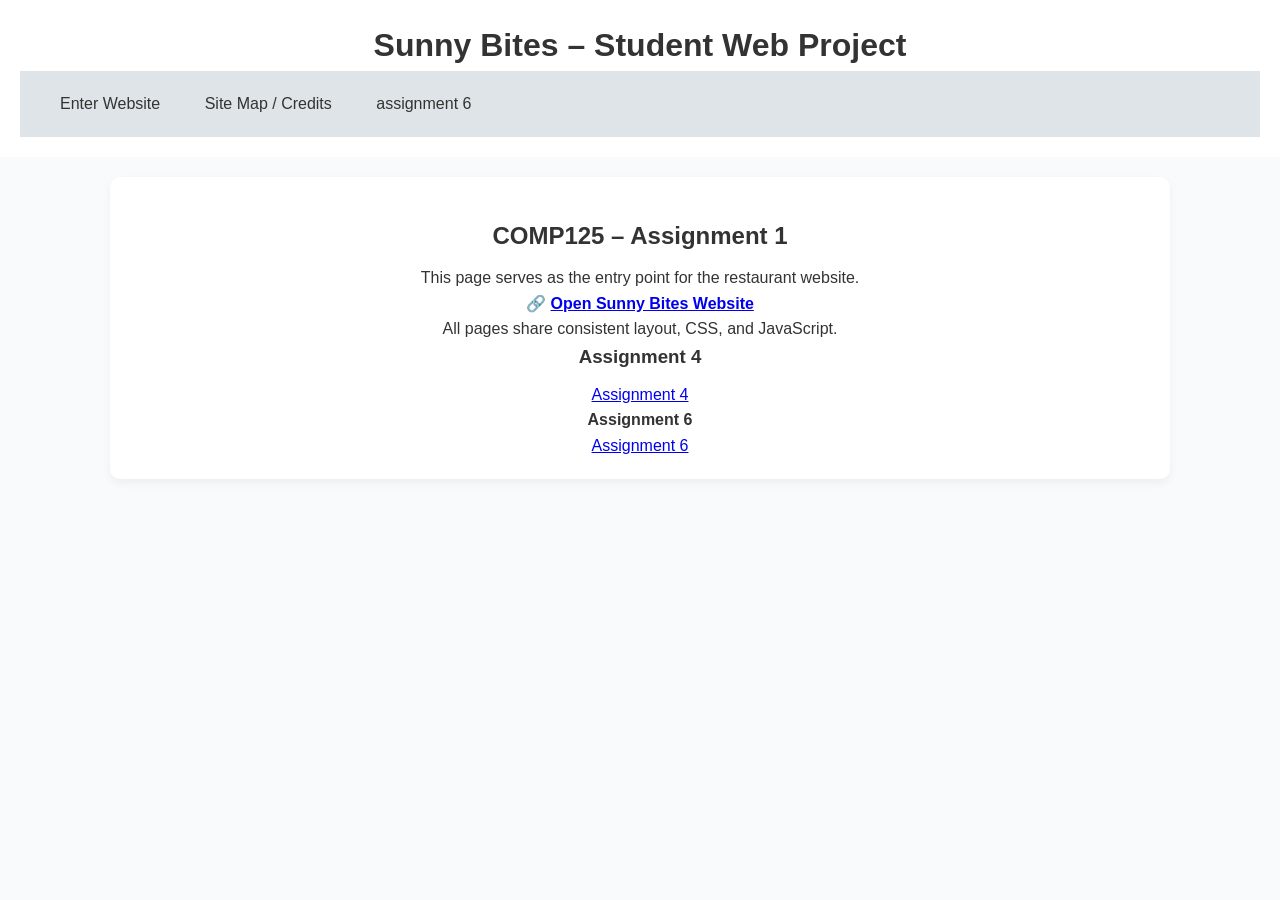
<file: index.html>
<!DOCTYPE html>
<html lang="en">
<head>
  <meta charset="UTF-8">
  <meta name="viewport" content="width=device-width, initial-scale=1.0">
  <title>Project Index | Sunny Bites</title>
  <link rel="stylesheet" href="css/style.css">

  
</head>
<body>

<header>
  <h1>Sunny Bites – Student Web Project</h1>
  <nav>
    <ul class="navbar">
      <li><a href="home.html">Enter Website</a></li>
      <li><a href="sitemap.html">Site Map / Credits</a></li>
      <li><a href="assignment6.html"> assignment 6 </a></li>
    </ul>
  </nav>
</header>

<main class="container">

 
  <div class="card">
    <h2>COMP125 – Assignment 1</h2>

    <p>This page serves as the entry point for the restaurant website.</p>

    <p>
      🔗 <a href="home.html"><strong>Open Sunny Bites Website</strong></a>
    </p>

    <p class="muted">
      All pages share consistent layout, CSS, and JavaScript.
    </p>

    <h3>Assignment 4</h3>
    <a href="assignment4.html">Assignment 4</a>
    <h4> Assignment 6</h4>
    <a href="assignment6.html">Assignment 6</a>
  </div>

 

</body>
</html>
</file>
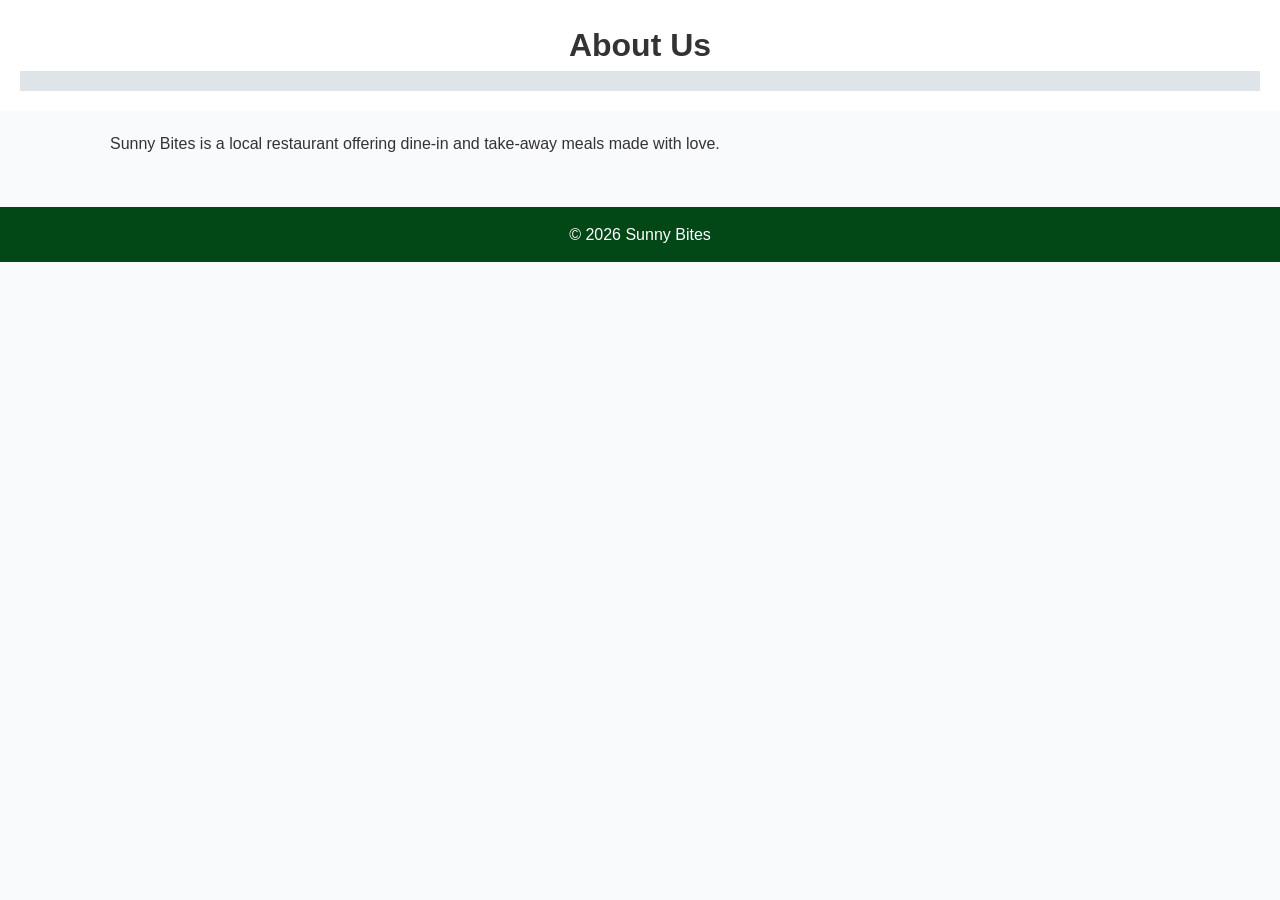
<file: about.html>
<!DOCTYPE html>
<html lang="en">
<head>
<meta charset="UTF-8">
<title>About</title>
<link rel="stylesheet" href="css/style.css">
</head>
<body>

<header>
<h1>About Us</h1>
<nav> <!-- SAME NAV --> </nav>
</header>

<main>
<p>Sunny Bites is a local restaurant offering dine-in and take-away meals made with love.</p>
</main>

<footer>&copy; 2026 Sunny Bites</footer>

</body>
</html>
</file>
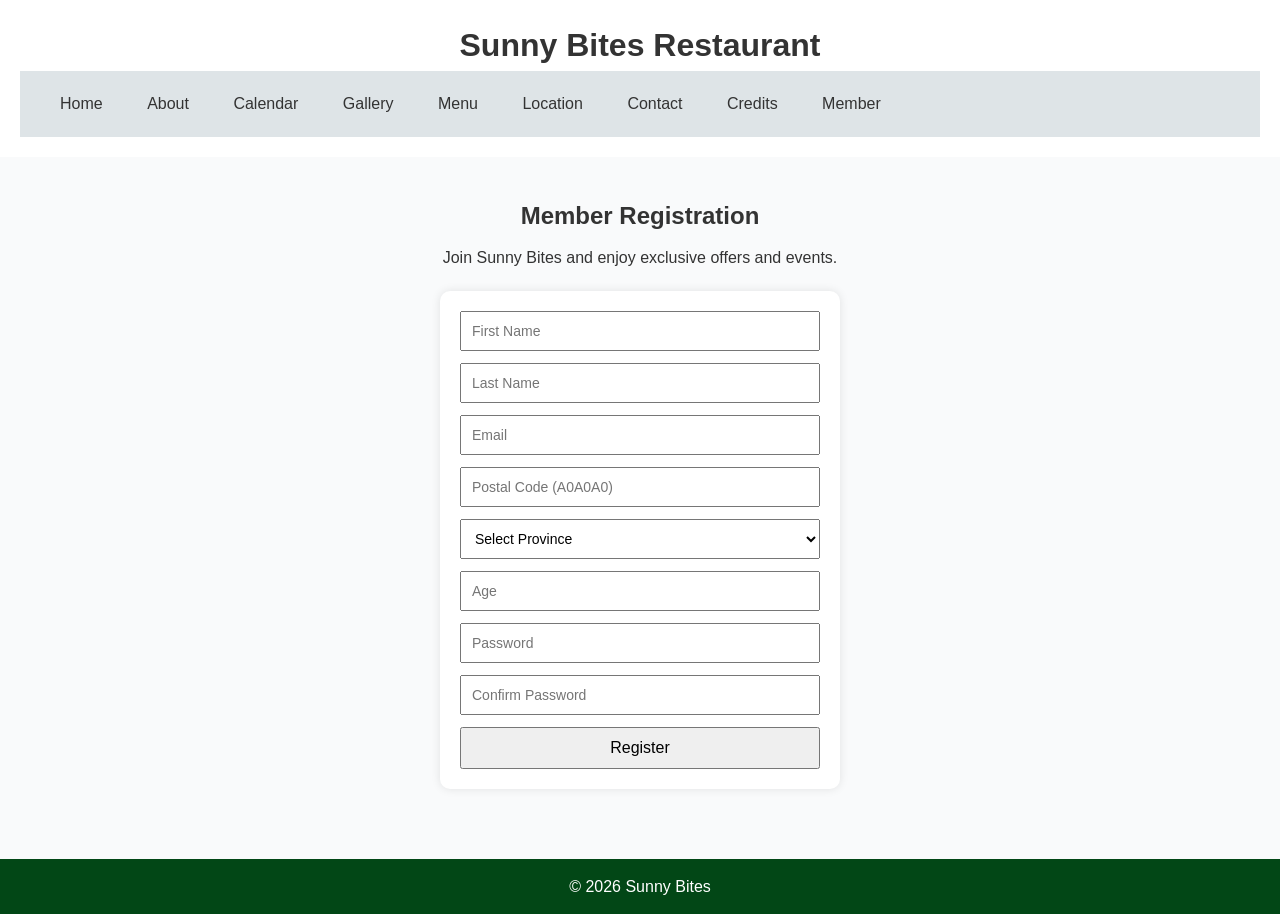
<file: assignment4.html>
<!DOCTYPE html>
<html lang="en">
<head>
<meta charset="UTF-8">
<title>Sunny Bites | Member</title>
<link rel="stylesheet" href="css/style.css">
</head>

<body>

<header>
<h1>Sunny Bites Restaurant</h1>
<nav>
<ul class="navbar">
<li><a href="home.html">Home</a></li>
<li><a href="about.html">About</a></li>
<li><a href="calendar.html">Calendar</a></li>
<li><a href="gallery.html">Gallery</a></li>
<li><a href="menulist.html">Menu</a></li>
<li><a href="location.html">Location</a></li>
<li><a href="contact.html">Contact</a></li>
<li><a href="sitemap.html">Credits</a></li>
<li><a href="assignment4.html">Member</a></li>
</ul>
</nav>
</header>

<main class="container">

<h2>Member Registration</h2>

<p>
Join Sunny Bites and enjoy exclusive offers and events.
</p>

<form id="formulario" method="GET" action="assignment4.html">

<input type="text" id="fname" name="fname" placeholder="First Name">
<input type="text" id="lname" name="lname" placeholder="Last Name">

<input type="text" id="email" name="email" placeholder="Email">

<input type="text" id="postal" name="postal" placeholder="Postal Code (A0A0A0)">

<select id="province" name="province">
<option value="">Select Province</option>
<option>QC</option>
<option>ON</option>
<option>MN</option>
<option>SK</option>
<option>AB</option>
<option>BC</option>
</select>

<input type="number" id="age" name="age" placeholder="Age">

<input type="password" id="password" name="password" placeholder="Password">
<input type="password" id="confirm" name="confirm" placeholder="Confirm Password">

<button type="submit">Register</button>

</form>

</main>

<footer>
<p>&copy; 2026 Sunny Bites</p>
</footer>

<script src="js/assignment4.js" defer></script>

</body>
</html>
</file>
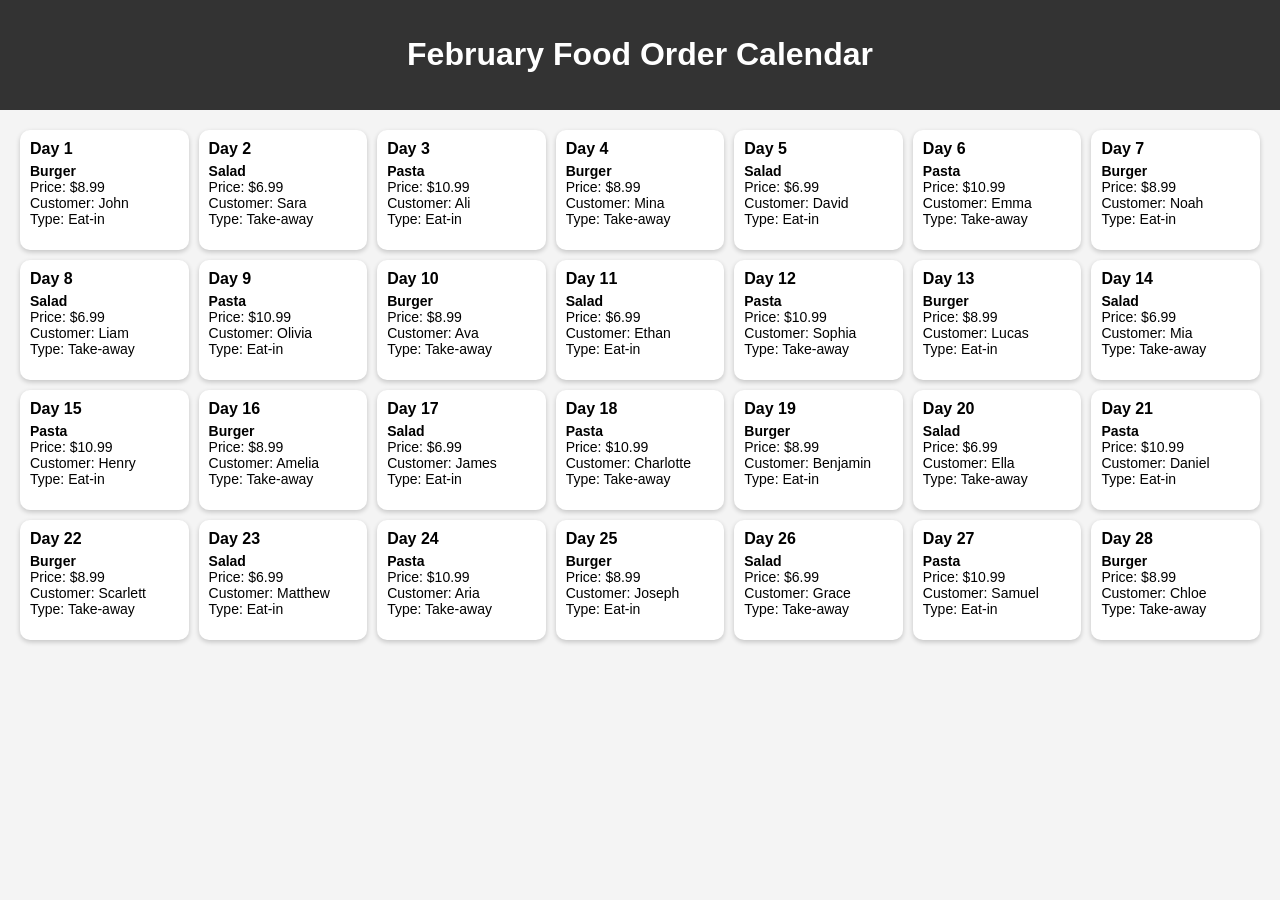
<file: calendar.html>
<!DOCTYPE html>
<html lang="en">
<head>
    <meta charset="UTF-8">
    <meta name="viewport" content="width=device-width, initial-scale=1.0">
    <title>Food Order Calendar</title>

    
    <style>
        body {
            font-family: Arial, sans-serif;
            margin: 0;
            background: #f4f4f4;
        }

        header {
            background: #333;
            color: white;
            padding: 15px;
            text-align: center;
        }

        .calendar {
            display: grid;
            grid-template-columns: repeat(7, 1fr);
            gap: 10px;
            padding: 20px;
        }

        .day {
            background: white;
            padding: 10px;
            border-radius: 10px;
            box-shadow: 0 2px 5px rgba(0,0,0,0.2);
            min-height: 100px;
        }

        .date {
            font-weight: bold;
            margin-bottom: 5px;
        }

        .order {
            font-size: 14px;
            margin-top: 5px;
        }
    </style>
</head>
<body>

<header>
    <h1>February Food Order Calendar</h1>
</header>

<div class="calendar" id="calendar"></div>

<script src="js/calendar.js"></script>
</body>
</html>
</file>
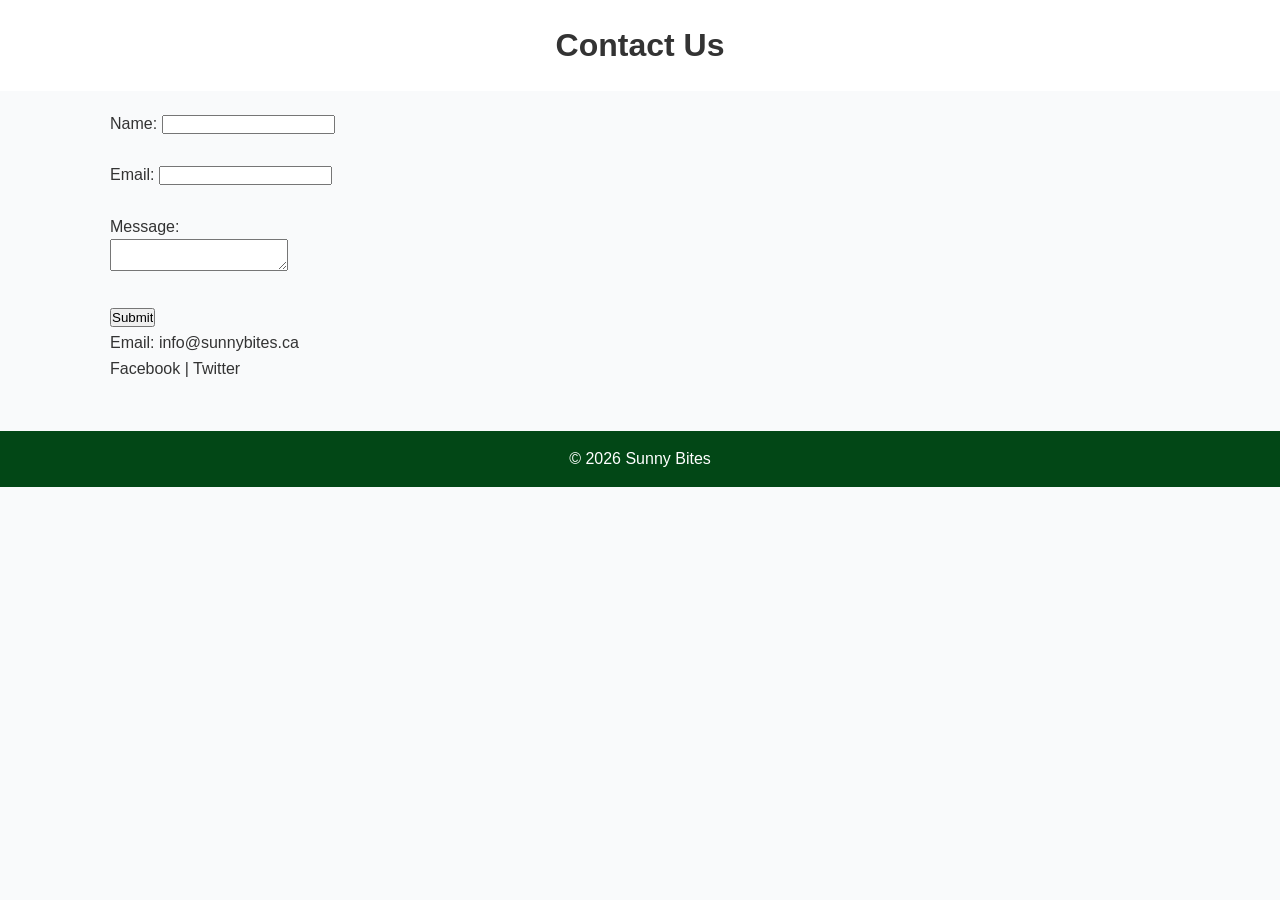
<file: contact.html>
<!DOCTYPE html>
<html>
<head>
<title>Contact</title>
<link rel="stylesheet" href="css/style.css">
</head>
<body>

<header><h1>Contact Us</h1></header>

<main>
<form>
Name: <input type="text"><br><br>
Email: <input type="email"><br><br>
Message:<br>
<textarea></textarea><br><br>
<input type="submit">
</form>

<p>Email: info@sunnybites.ca</p>
<p>Facebook | Twitter</p>
</main>

<footer>&copy; 2026 Sunny Bites</footer>
</body>
</html>
</file>
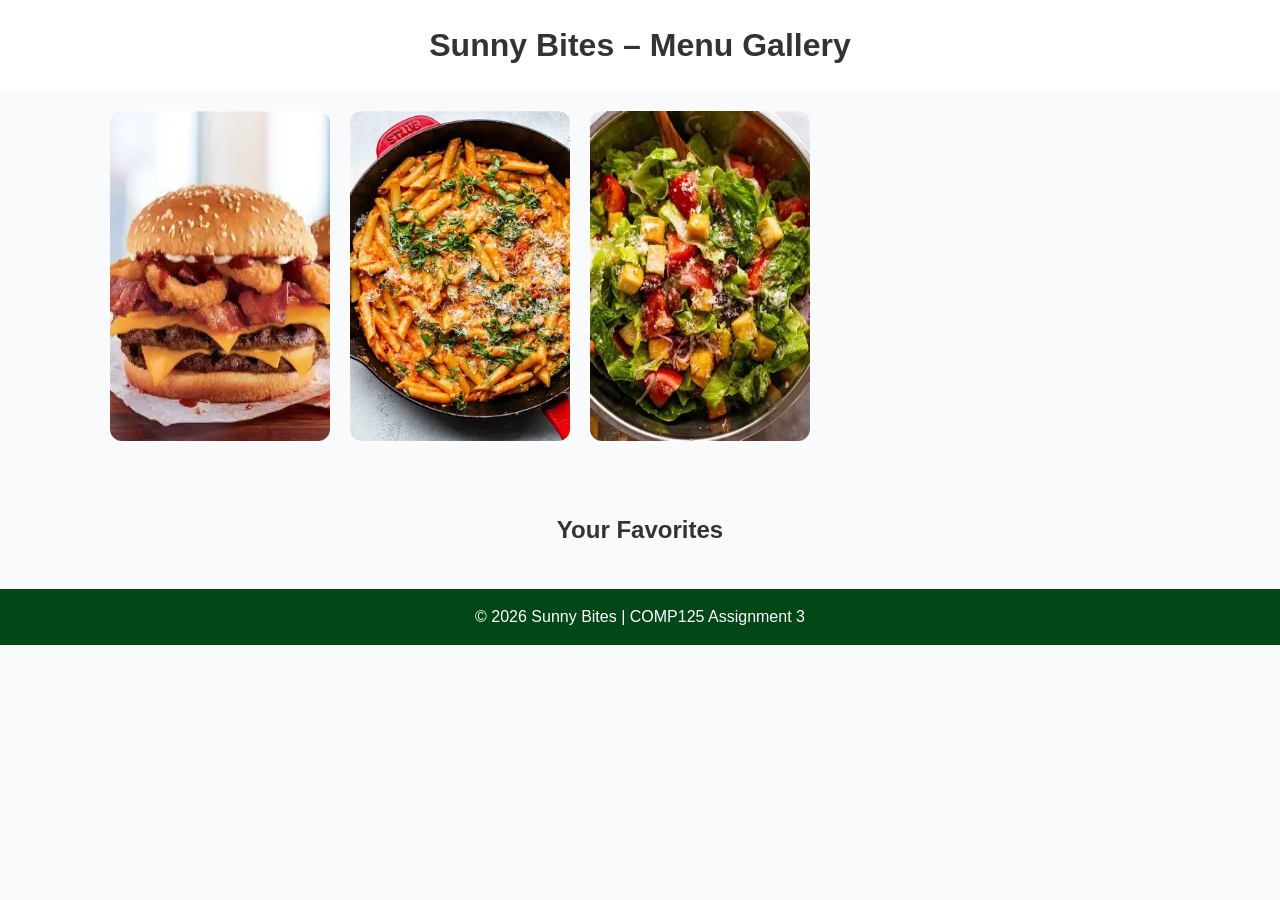
<file: gallery.html>
<!DOCTYPE html>
<html>
<head>
<title>Sunny Bites | Gallery</title>
<link rel="stylesheet" href="css/style.css">
<script defer src="js/gallery.js"></script>
</head>
<body>

<header>
  <h1>Sunny Bites – Menu Gallery</h1>
</header>

<main class="gallery">
  <img src="images/burger.jpg" class="menuPic">
  <img src="images/pasta.jpg" class="menuPic">
  <img src="images/salad.jpg" class="menuPic">
</main>

<section class="favorites-section">
  <h2>Your Favorites</h2>
  <div id="favorites"></div>
</section>

<footer>
  <p>&copy; 2026 Sunny Bites | COMP125 Assignment 3</p>
</footer>

</body>
</html>
</file>
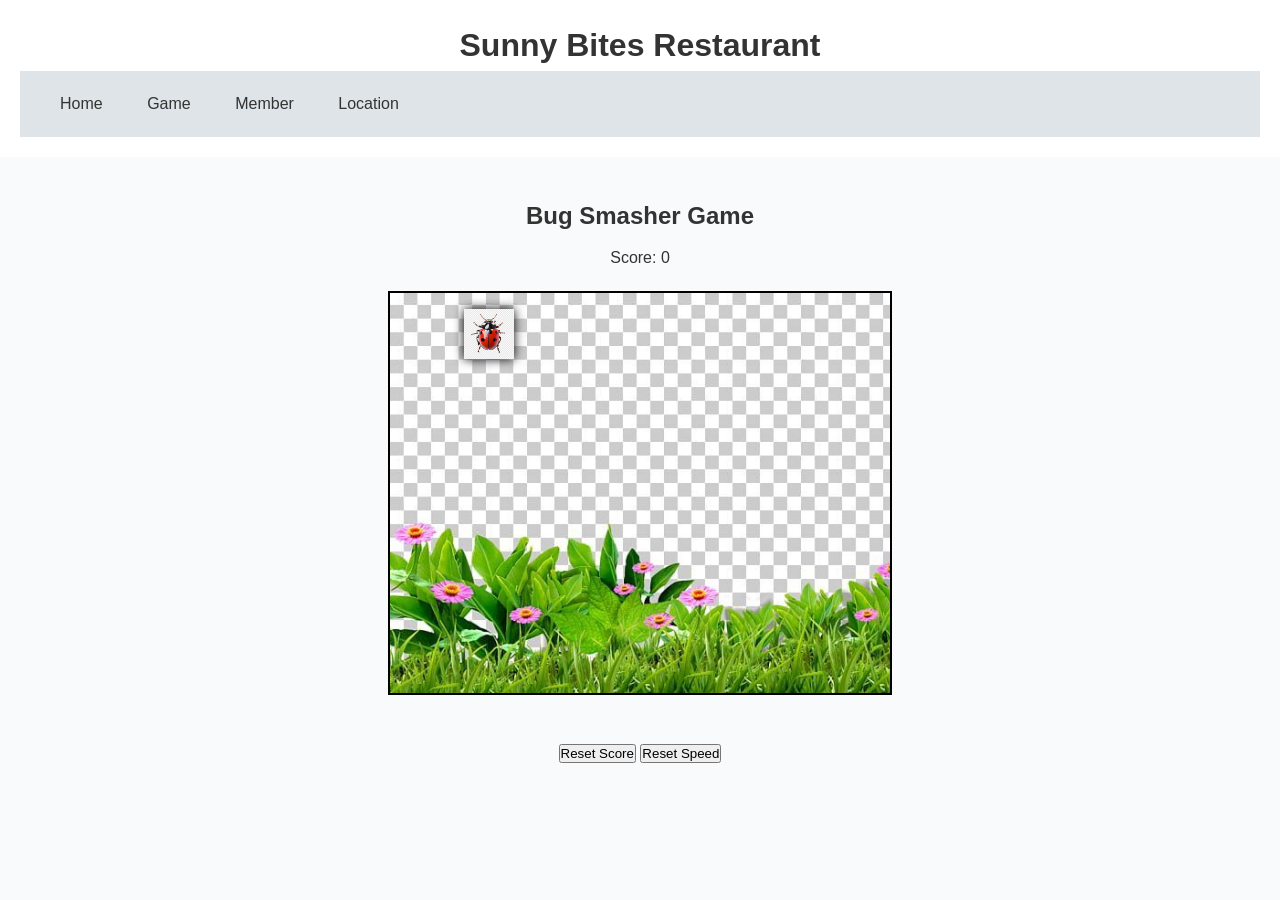
<file: game.html>
<!DOCTYPE html>
<html lang="en">
<head>
<meta charset="UTF-8">
<title>Sunny Bites | Game</title>
<link rel="stylesheet" href="css/style.css">

<style>
#gameCanvas {
    background-image: url('images/grass.jpg');
    background-size: cover;
    border: 2px solid black;
    display: block;
    margin: 20px auto;
}
</style>
</head>

<body>

<header>
<h1>Sunny Bites Restaurant</h1>
<nav>
<ul class="navbar">
<li><a href="home.html">Home</a></li>
<li><a href="game.html">Game</a></li>
<li><a href="assignment4.html">Member</a></li>
<li><a href="location.html">Location</a></li>
</ul>
</nav>
</header>

<main class="container">

<h2>Bug Smasher Game</h2>

<p>Score: <span id="score">0</span></p>

<canvas id="gameCanvas" width="500" height="400"></canvas>

<br>
<button onclick="resetScore()">Reset Score</button>
<button onclick="resetSpeed()">Reset Speed</button>

</main>

<script src="js/game.js"></script>

</body>
</html>
</file>
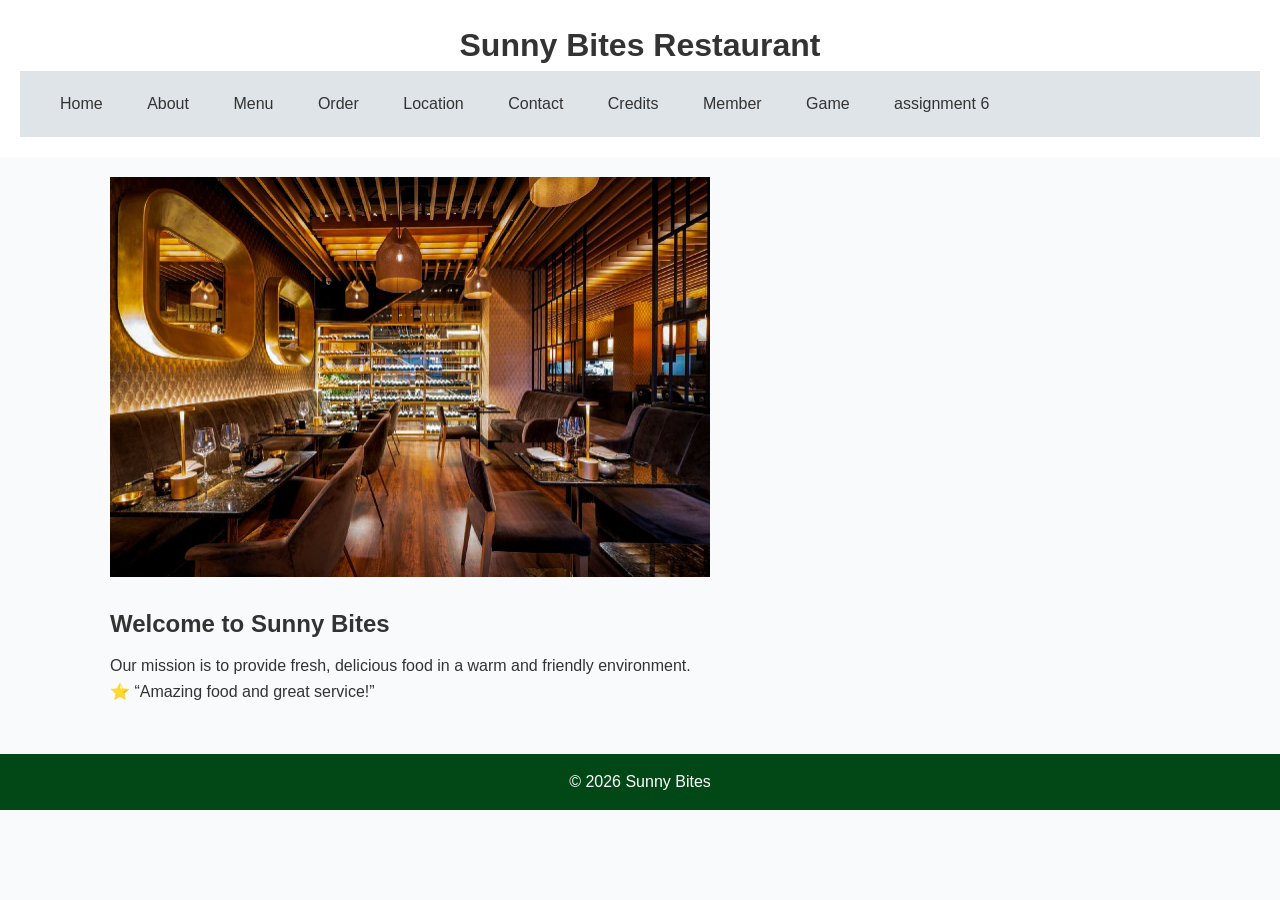
<file: home.html>
<!DOCTYPE html>
<html lang="en">
<head>
<meta charset="UTF-8">
<title>Sunny Bites | Home</title>
<link rel="stylesheet" href="css/style.css">
</head>
<body>

<header>
<h1>Sunny Bites Restaurant</h1>
<nav>
<ul class="navbar">
<li><a href="home.html">Home</a></li>
<li><a href="about.html">About</a></li>
<li class="dropdown">
<a href="#">Menu</a>
<ul class="dropdown-content">
<li><a href="calendar.html">Calendar</a></li>
<li><a href="gallery.html">Gallery</a></li>
<li><a href="menulist.html">Menu List</a></li>
</ul>
</li>
<li><a href="order.html">Order</a></li>
<li><a href="location.html">Location</a></li>
<li><a href="contact.html">Contact</a></li>
<li><a href="sitemap.html">Credits</a></li>
<li><a href="assignment4.html"> Member </a></li>
<li><a href="game.html">Game</a></li>
<li><a href="assignment6.html"> assignment 6 </a></li>
</ul>
</nav>
</header>

<main>
<img src="images/restaurant.jpg" class="hero">
<h2>Welcome to Sunny Bites</h2>
<p>Our mission is to provide fresh, delicious food in a warm and friendly environment.</p>
<p>⭐ “Amazing food and great service!”</p>
</main>

<footer>&copy; 2026 Sunny Bites</footer>

</body>
</html>
</file>
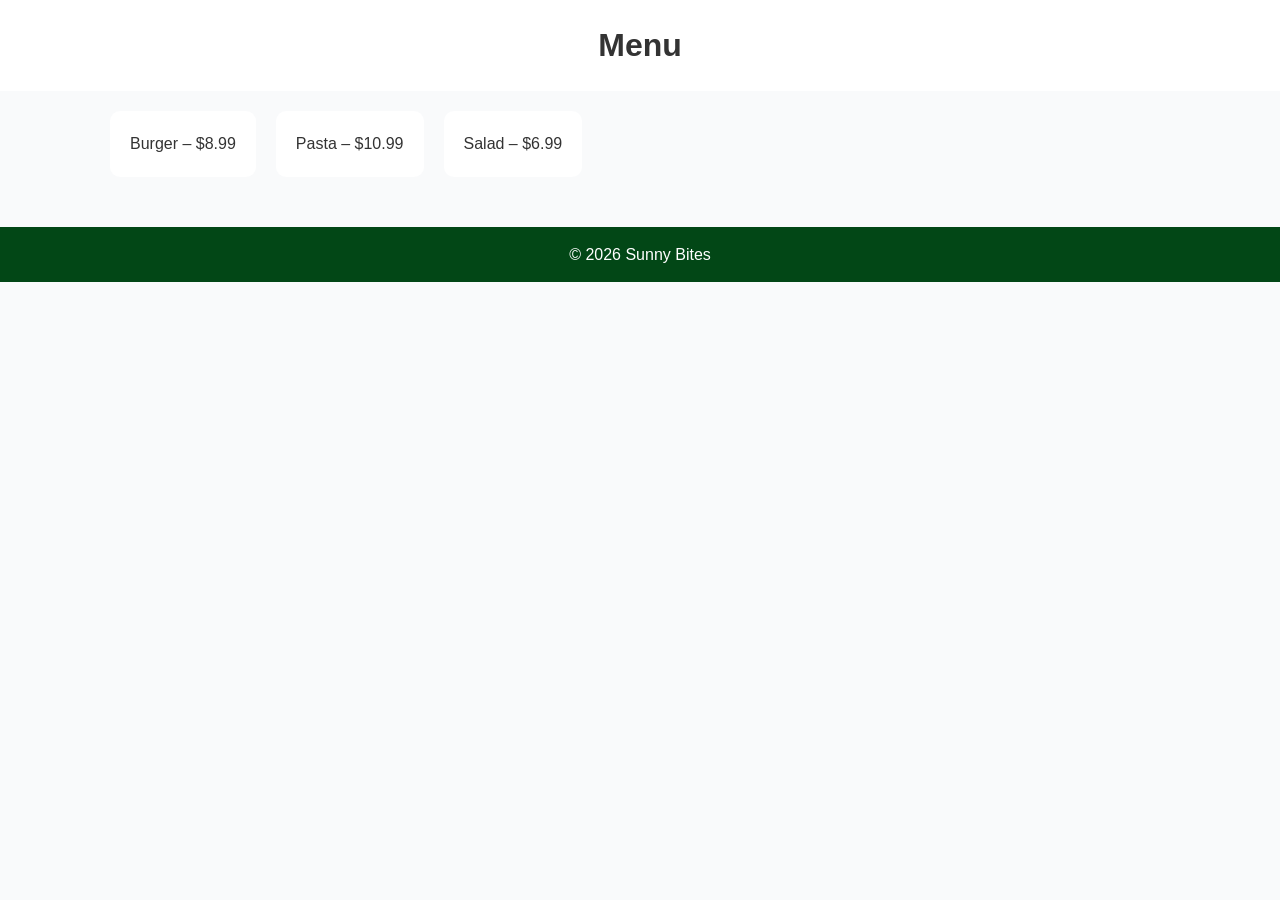
<file: menulist.html>
<!DOCTYPE html>
<html>
<head>
<title>Menu List</title>
<link rel="stylesheet" href="css/style.css">
</head>
<body>

<header><h1>Menu</h1></header>

<main class="menu">
<div class="item">Burger – $8.99</div>
<div class="item">Pasta – $10.99</div>
<div class="item">Salad – $6.99</div>
</main>

<footer>&copy; 2026 Sunny Bites</footer>
</body>
</html>
</file>
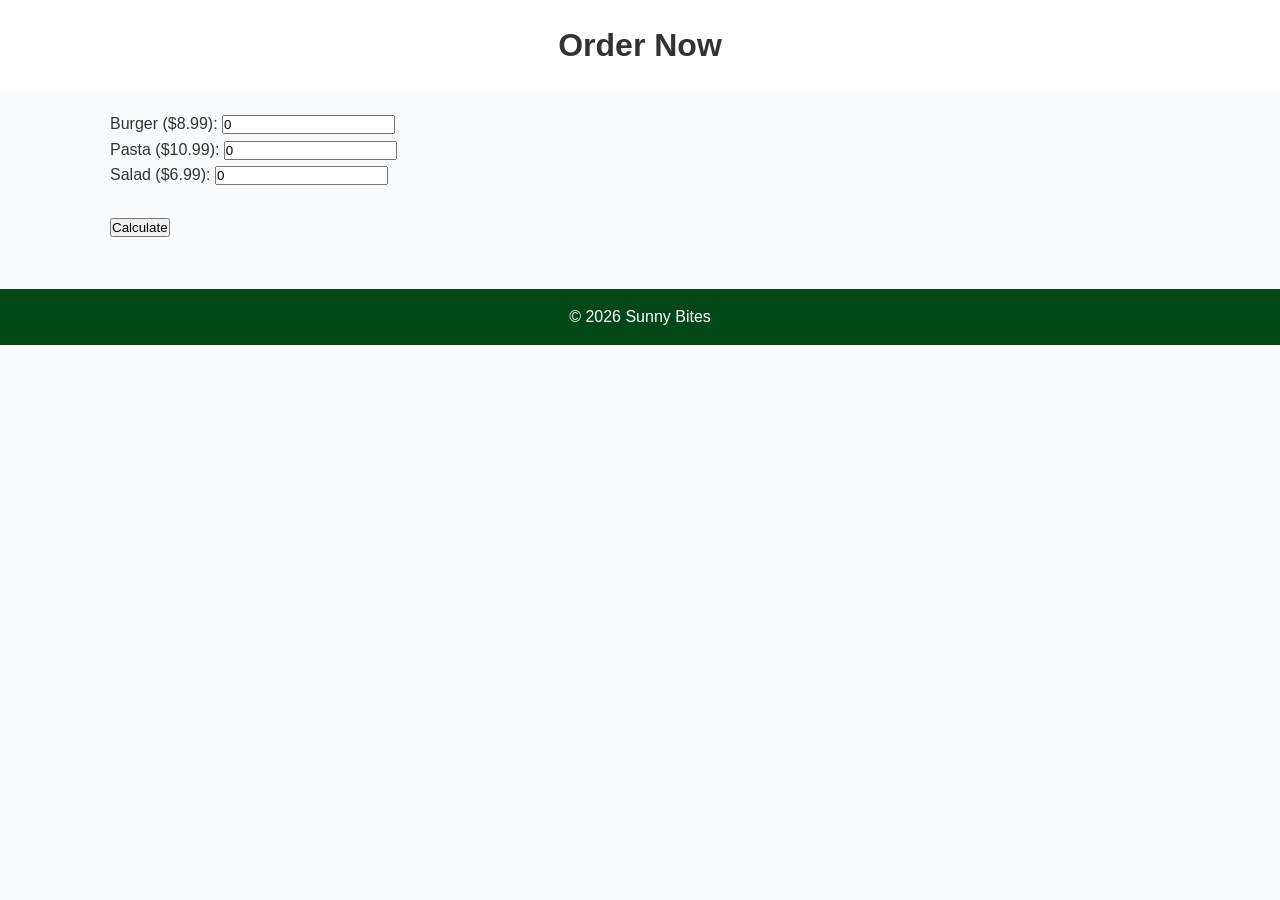
<file: order.html>
<!DOCTYPE html>
<html>
<head>
<title>Order</title>
<link rel="stylesheet" href="css/style.css">
<script src="js/order.js" defer></script>
</head>
<body>

<header><h1>Order Now</h1></header>

<main>
Burger ($8.99): <input type="number" id="burger" value="0"><br>
Pasta ($10.99): <input type="number" id="pasta" value="0"><br>
Salad ($6.99): <input type="number" id="salad" value="0"><br><br>

<button onclick="calculateTotal()">Calculate</button>
<p id="result"></p>
</main>

<footer>&copy; 2026 Sunny Bites</footer>
</body>
</html>
</file>
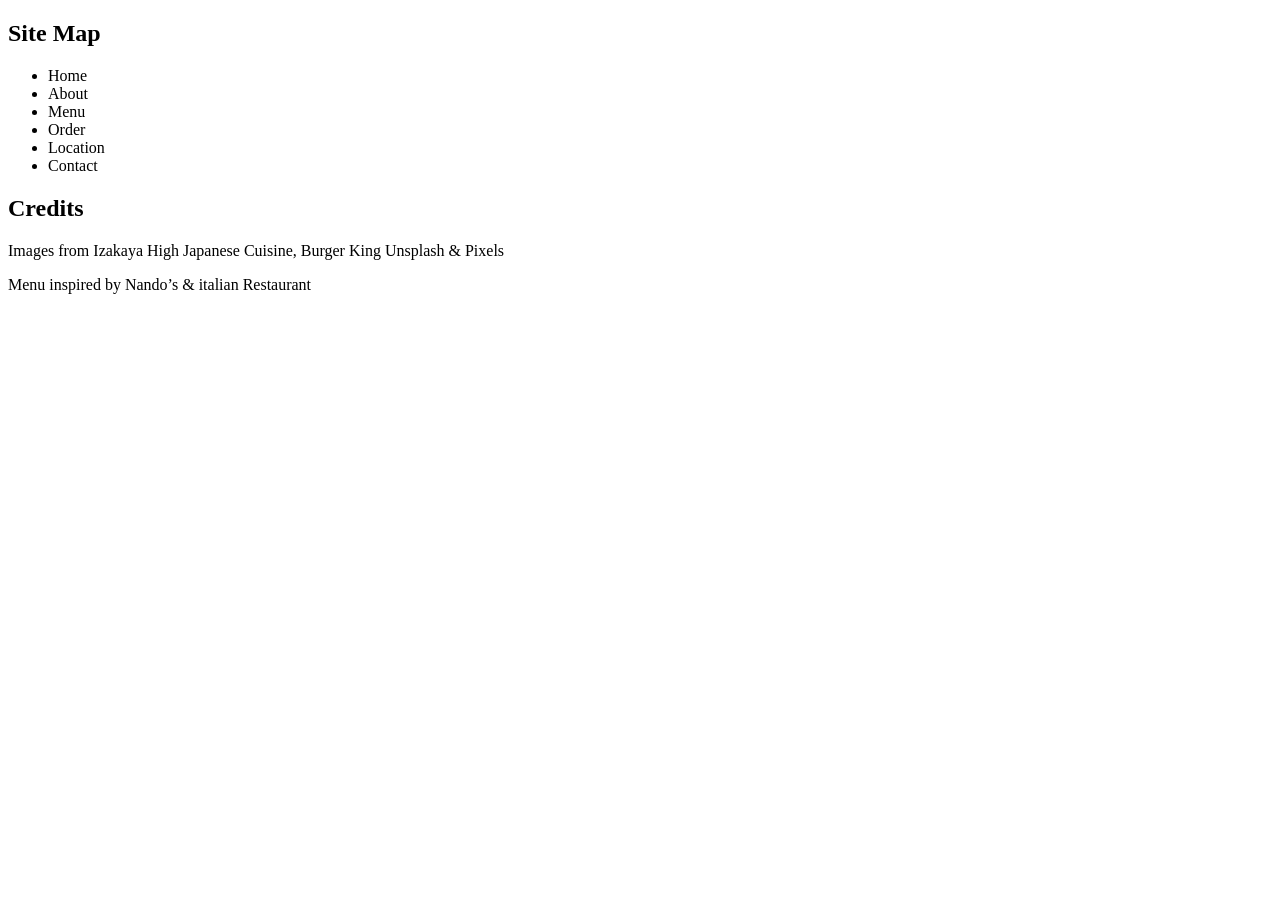
<file: sitemap.html>
<!DOCTYPE html>
<html>
<head>
<title>Site Map & Credits</title>
</head>
<body>

<h2>Site Map</h2>
<ul>
<li>Home</li>
<li>About</li>
<li>Menu</li>
<li>Order</li>
<li>Location</li>
<li>Contact</li>
</ul>

<h2>Credits</h2>
<p>Images from Izakaya High Japanese Cuisine, Burger King
    Unsplash & Pixels

</p>
<p>Menu inspired by Nando’s & italian Restaurant</p>

</body>
</html>
</file>
<file: css/style.css>
body {
font-family: Arial, sans-serif;
background:#f9f9f9;
margin:0;
}

header {
background:white;
padding:20px;
text-align:center;
}

.navbar {
list-style:none;
padding:0;
}

.navbar li {
display:inline-block;
margin:10px;
}

.navbar a {
text-decoration:none;
color:#333;
}

.dropdown-content {
display:none;
position:absolute;
background:white;
}

.dropdown:hover .dropdown-content {
display:block;
}

main {
padding:30px;
}

.hero {
max-width:600px;
width:100%;
}

.menu, .gallery {
display:flex;
gap:20px;
}

.item {
background:white;
padding:20px;
border-radius:10px;
}

footer {
background:#eee;
padding:10px;
text-align:center;
}

.gallery img {
    width: 220px;
    border-radius: 12px;
    cursor: pointer;
    transition: transform 0.3s ease;
}

.gallery img:hover {
    transform: scale(1.05);
}

.favorites-section {
    margin-top: 50px;
    text-align: center;
}

#favorites {
    display: flex;
    justify-content: center;
    gap: 20px;
    flex-wrap: wrap;
}

.favorite-item img {
    border: 3px solid gold;
    border-radius: 10px;
}

.favorite-item button {
    margin-left: 10px;
    padding: 5px 10px;
}

#formulario {
    max-width: 400px;
    margin: 20px auto;
    display: flex;
    flex-direction: column;
}


#formulario input,
#formulario select {
    width: 100%;
    padding: 10px;
    margin-bottom: 12px;
    font-size: 14px;
    box-sizing: border-box;
}


#formulario button {
    padding: 10px;
    font-size: 16px;
    cursor: pointer;
}

main.container {
    text-align: center;
}

h2 {
    margin-top: 20px;
}

#formulario {
    background: #fff;
    padding: 20px;
    border-radius: 10px;
    box-shadow: 0 0 10px rgba(0,0,0,0.1);
}

#gameCanvas {
    background-image: url('../images/grass.jpg');
    background-size: cover;
    border: 2px solid black;
}


* {
    margin: 0;
    padding: 0;
    box-sizing: border-box;
}

/* BODY */
body {
    font-family: Arial, Helvetica, sans-serif;
    background-color: #f9fafb;
    color: #333;
    line-height: 1.6;
}

/* HEADER */
#header {
    background: #ffb703;
    padding: 15px;
    text-align: center;
}

.logo {
    height: 60px;
}

/* NAVBAR */
nav {
    background: #dee4e7;
    display: flex;
    align-items: center;
    padding: 10px 20px;
    flex-wrap: wrap;
}

nav a {
    color: white;
    text-decoration: none;
    margin: 5px 10px;
    font-weight: 500;
    transition: 0.3s;
}

nav a:hover {
    color: #ffb703;
}

.nav-title {
    flex: 1;
    text-align: center;
    color: #ffb703;
    font-weight: bold;
}

.float-right {
    margin-left: auto;
}

/* DROPDOWN */
.dropdown {
    position: relative;
}

.dropbtn {
    background: none;
    border: none;
    color: white;
    cursor: pointer;
    font-weight: 500;
}

.dropdown-content {
    display: none;
    position: absolute;
    background: white;
    min-width: 160px;
    top: 30px;
    z-index: 1;
    border-radius: 6px;
    overflow: hidden;
}

.dropdown-content a {
    display: block;
    padding: 10px;
    color: #333;
}

.dropdown-content a:hover {
    background: #f1f1f1;
}

.dropdown:hover .dropdown-content {
    display: block;
}

/* WEATHER */
.weather-wrapper {
    display: flex;
    justify-content: center;
    margin: 20px 0;
}

.weather-widget {
    background: white;
    padding: 15px 25px;
    border-radius: 10px;
    box-shadow: 0 4px 10px rgba(0,0,0,0.1);
    text-align: center;
}

/* MAIN */
main {
    max-width: 1100px;
    margin: auto;
    padding: 20px;
}

h2, h3 {
    margin-bottom: 10px;
}

/* ABOUT */
.about-section {
    background: white;
    padding: 20px;
    border-radius: 10px;
    margin: 20px 0;
    box-shadow: 0 4px 10px rgba(0,0,0,0.05);
}

.readmore-link {
    color: #023047;
    text-decoration: none;
    font-weight: bold;
}

.readmore-link:hover {
    text-decoration: underline;
}

/* DASHBOARD */
.dashboard {
    margin: 30px 0;
}

.card {
    background: white;
    padding: 20px;
    border-radius: 10px;
    margin-bottom: 20px;
    box-shadow: 0 4px 10px rgba(0,0,0,0.05);
}

canvas {
    max-width: 100%;
    margin-top: 10px;
}

.prediction-box {
    margin-top: 10px;
    font-size: 14px;
    color: #555;
}

/* MENU */
.featured-menu {
    margin: 30px 0;
}

.menu-list {
    display: flex;
    gap: 20px;
    flex-wrap: wrap;
    justify-content: center;
}

.menu-item {
    background: white;
    border-radius: 10px;
    padding: 15px;
    width: 300px;
    text-align: center;
    box-shadow: 0 4px 10px rgba(0,0,0,0.05);
    transition: 0.3s;
}

.menu-item:hover {
    transform: translateY(-5px);
}

.menu-item img {
    width: 100%;
    border-radius: 10px;
}

/* REVIEWS */
.customerreviews {
    background: white;
    padding: 20px;
    border-radius: 10px;
    margin: 30px 0;
    box-shadow: 0 4px 10px rgba(0,0,0,0.05);
}

.customerreviews p {
    margin: 10px 0;
}

/* FOOTER */
footer {
    background: #024716;
    color: white;
    text-align: center;
    padding: 15px;
    margin-top: 30px;
}


@media (max-width: 768px) {
    nav {
        flex-direction: column;
        align-items: flex-start;
    }

    .nav-title {
        text-align: left;
        margin: 10px 0;
    }

    .menu-list {
        flex-direction: column;
        align-items: center;
    }
}
</file>
